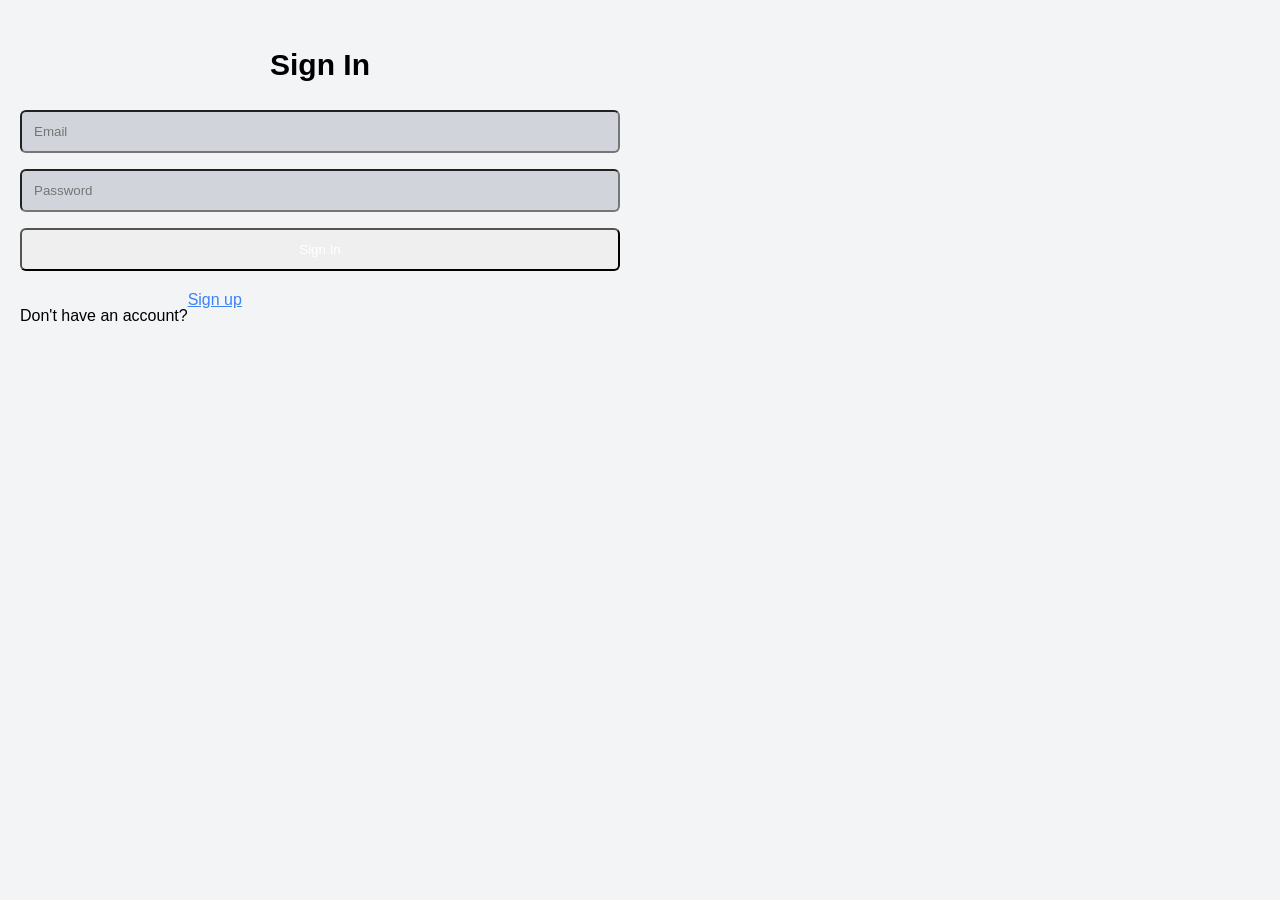
<file: templates/signin.html>
<!DOCTYPE html>
<html lang="en">
<head>
  <meta charset="UTF-8">
  <meta name="viewport" content="width=device-width, initial-scale=1.0">
  <title>Sign In</title>
  <style>
    body {
      font-family: Arial, sans-serif;
      background-color: #f3f4f6;
    }

    .max-w-lg {
      max-width: 600px;
    }

    .text-3xl {
      font-size: 1.875rem; /* 30px */
    }

    .text-center {
      text-align: center;
    }

    .font-semibold {
      font-weight: 600;
    }

    .my-7 {
      margin-top: 1.75rem; /* 28px */
      margin-bottom: 1.75rem; /* 28px */
    }

    .p-3 {
      padding: 0.75rem; /* 12px */
    }

    .flex {
      display: flex;
    }

    .flex-col {
      flex-direction: column;
    }

    .gap-4 {
      gap: 1rem; /* 16px */
    }

    .bg-slate-100 {
      background-color: #d1d5db;
    }

    .rounded-lg {
      border-radius: 0.375rem; /* 6px */
    }

    .p-3 {
      padding: 0.75rem; /* 12px */
    }

    .text-white {
      color: #fff;
    }

    .hover\:opacity-95:hover {
      opacity: 0.95;
    }

    .mt-5 {
      margin-top: 1.25rem; /* 20px */
    }

    .text-red-700 {
      color: #ef4444;
    }

    .text-blue-500 {
      color: #3b82f6;
    }
  </style>
</head>
<body>
  <div class="p-3 max-w-lg mx-auto">
    <h1 class="text-3xl text-center font-semibold my-7">Sign In</h1>
    <form id="signin-form" class="flex flex-col gap-4">
      <input
        type="email"
        placeholder="Email"
        id="email"
        class="bg-slate-100 p-3 rounded-lg"
      />
      <input
        type="password"
        placeholder="Password"
        id="password"
        class="bg-slate-100 p-3 rounded-lg"
      />
      <button
        id="signin-btn"
        class="bg-slate-700 text-white p-3 rounded-lg uppercase hover:opacity-95"
      >
        Sign In
      </button>
    </form>
    <div class="flex gap-2 mt-5">
      <p>Don't have an account?</p>
      <a href="/signup" class="text-blue-500">Sign up</a>
    </div>
    <p id="error-msg" class="text-red-700 mt-5"></p>
  </div>

  <script>
    document.getElementById('signin-btn').addEventListener('click', async function(event) {
      event.preventDefault();
      const formData = {
        email: document.getElementById('email').value,
        password: document.getElementById('password').value
      };

      try {
        const res = await fetch('/api/auth/signin', {
          method: 'POST',
          headers: {
            'Content-Type': 'application/json',
          },
          body: JSON.stringify(formData),
        });
        const data = await res.json();
        if (data.success === false) {
          document.getElementById('error-msg').textContent = data.message || 'Something went wrong!';
          return;
        }
        window.location.href = '/';
      } catch (error) {
        document.getElementById('error-msg').textContent = 'Something went wrong!';
      }
    });
  </script>
</body>
</html>
</file>
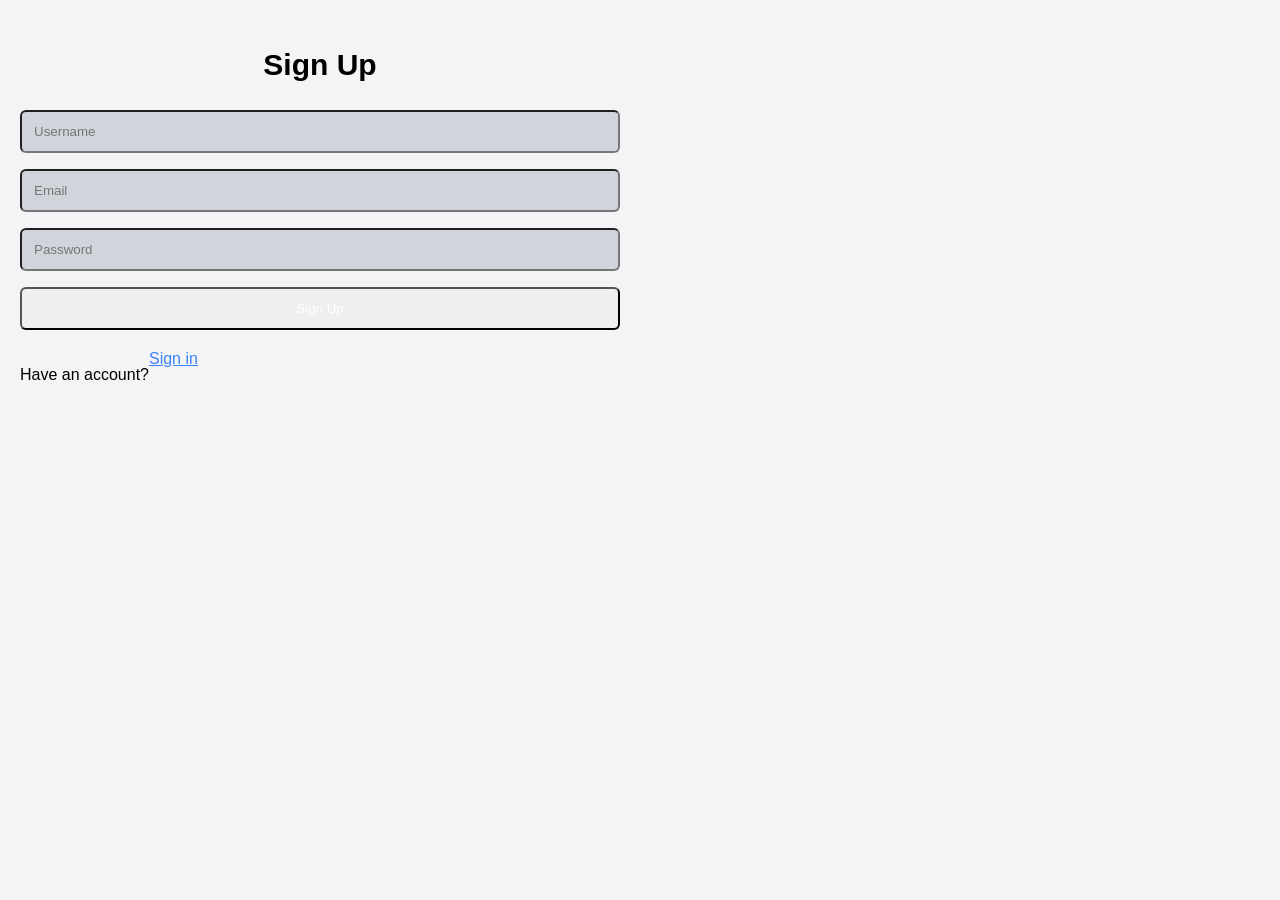
<file: templates/signup.html>
<!DOCTYPE html>
<html lang="en">
<head>
  <meta charset="UTF-8">
  <meta name="viewport" content="width=device-width, initial-scale=1.0">
  <title>Sign Up</title>
  <style>
    body {
      font-family: Arial, sans-serif;
      background-color: #f3f4f6;
    }

    .max-w-lg {
      max-width: 600px;
    }

    .text-3xl {
      font-size: 1.875rem; /* 30px */
    }

    .text-center {
      text-align: center;
    }

    .font-semibold {
      font-weight: 600;
    }

    .my-7 {
      margin-top: 1.75rem; /* 28px */
      margin-bottom: 1.75rem; /* 28px */
    }

    .p-3 {
      padding: 0.75rem; /* 12px */
    }

    .flex {
      display: flex;
    }

    .flex-col {
      flex-direction: column;
    }

    .gap-4 {
      gap: 1rem; /* 16px */
    }

    .bg-slate-100 {
      background-color: #d1d5db;
    }

    .rounded-lg {
      border-radius: 0.375rem; /* 6px */
    }

    .p-3 {
      padding: 0.75rem; /* 12px */
    }

    .text-white {
      color: #fff;
    }

    .hover\:opacity-95:hover {
      opacity: 0.95;
    }

    .mt-5 {
      margin-top: 1.25rem; /* 20px */
    }

    .text-red-700 {
      color: #ef4444;
    }

    .text-blue-500 {
      color: #3b82f6;
    }
  </style>
</head>
<body>
  <div class="p-3 max-w-lg mx-auto">
    <h1 class="text-3xl text-center font-semibold my-7">Sign Up</h1>
    <form id="signup-form" class="flex flex-col gap-4">
      <input
        type="text"
        placeholder="Username"
        id="username"
        class="bg-slate-100 p-3 rounded-lg"
      />
      <input
        type="email"
        placeholder="Email"
        id="email"
        class="bg-slate-100 p-3 rounded-lg"
      />
      <input
        type="password"
        placeholder="Password"
        id="password"
        class="bg-slate-100 p-3 rounded-lg"
      />
      <button
        id="signup-btn"
        class="bg-slate-700 text-white p-3 rounded-lg uppercase hover:opacity-95"
      >
        Sign Up
      </button>
    </form>
    <div class="flex gap-2 mt-5">
      <p>Have an account?</p>
      <a href="/signin" class="text-blue-500">Sign in</a>
    </div>
    <p id="error-msg" class="text-red-700 mt-5"></p>
  </div>

  <script>
    document.getElementById('signup-btn').addEventListener('click', async function(event) {
      event.preventDefault();
      const formData = {
        username: document.getElementById('username').value,
        email: document.getElementById('email').value,
        password: document.getElementById('password').value
      };

      try {
        const res = await fetch('/api/auth/signup', {
          method: 'POST',
          headers: {
            'Content-Type': 'application/json',
          },
          body: JSON.stringify(formData),
        });
        const data = await res.json();
        console.log(data);
        if (data.success === false) {
          document.getElementById('error-msg').textContent = 'Something went wrong!';
          return;
        }
        window.location.href = '/signin';
      } catch (error) {
        document.getElementById('error-msg').textContent = 'Something went wrong!';
      }
    });
  </script>
</body>
</html>
</file>
